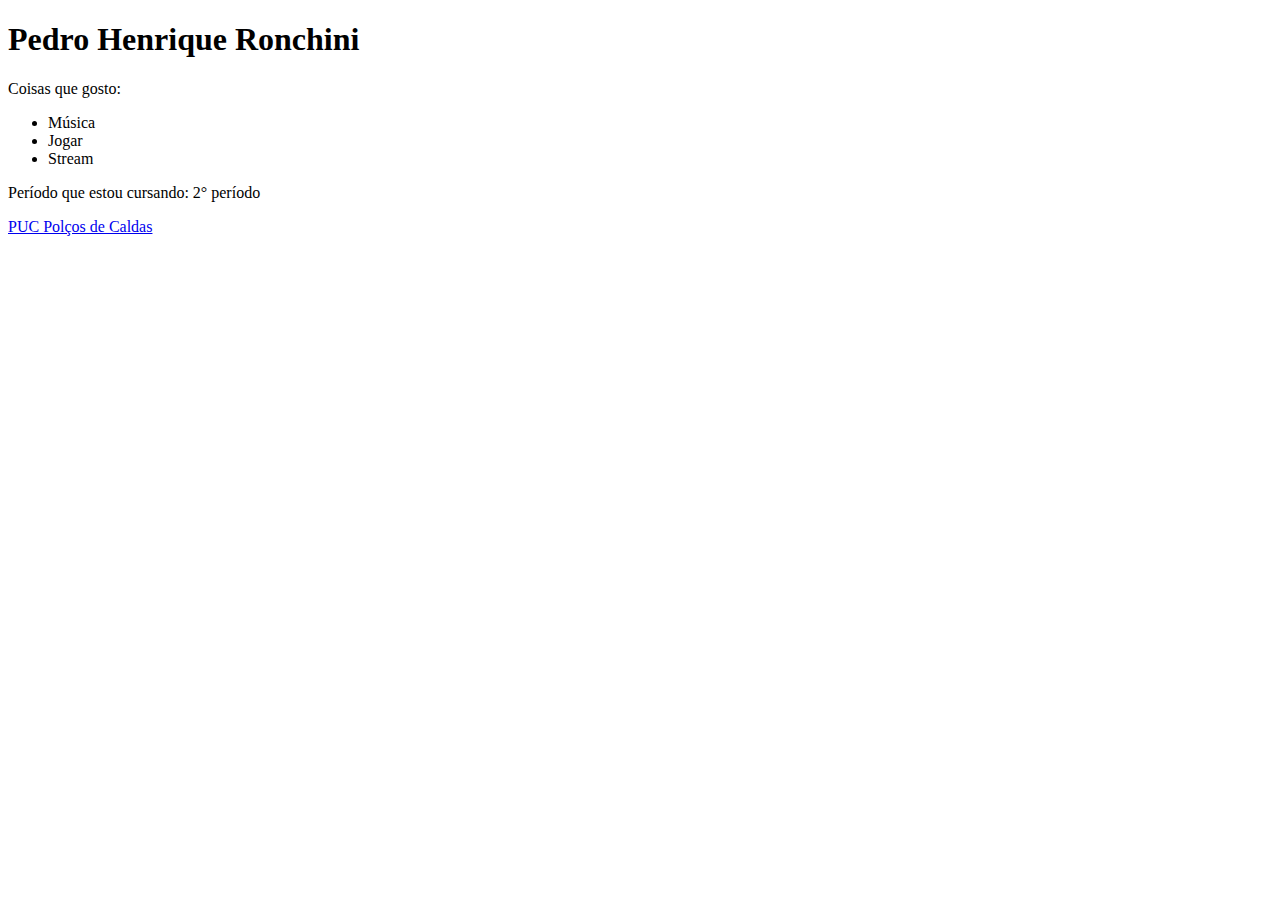
<file: aula1/exercicio1.html>
<!DOCTYPE html>

<html lang="pt-br">

  <head>
    <meta charset="utf-8">
    <title>Pedro</title>
  </head>

  <body>
    <h1>Pedro Henrique Ronchini</h1>

    <p>Coisas que gosto:</p>
    <ul>
      <li>Música</li>
      <li>Jogar</li>
      <li>Stream</li>
    </ul>

    <p>Período que estou cursando: 2° período</p>

    <a href="https://www.pucpcaldas.br">PUC Polços de Caldas</a>
  </body>
</html>
</file>
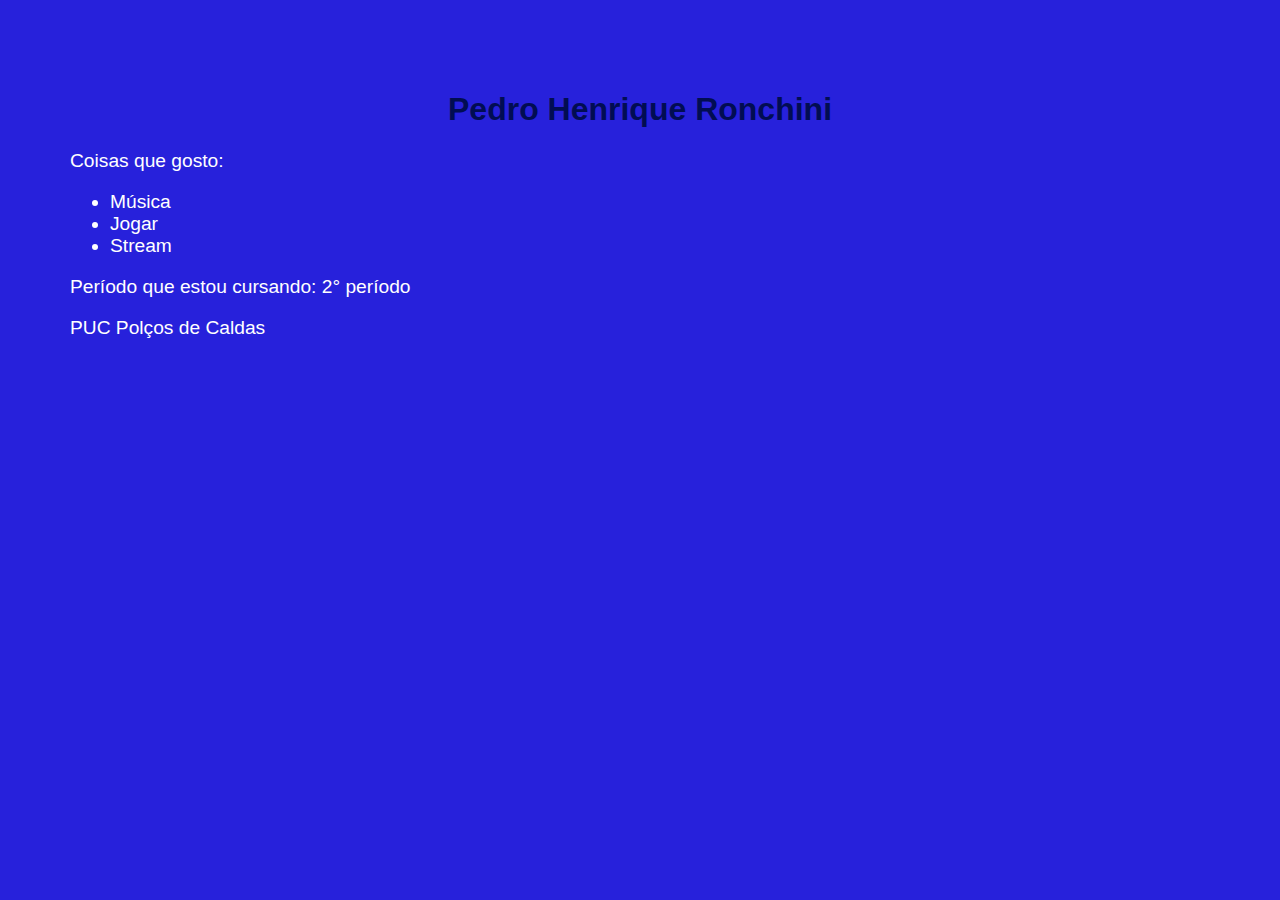
<file: aula1/exercicio2/exercicio2.html>
<!DOCTYPE html>

<html lang="pt-br">

  <head>
    <meta charset="utf-8">
    <link rel="stylesheet" href="style.css">
    <title>Pedro</title>
  </head>

  <body>
    <h1 class="titulo">Pedro Henrique Ronchini</h1>

    <p>Coisas que gosto:</p>
    <ul>
      <li>Música</li>
      <li>Jogar</li>
      <li>Stream</li>
    </ul>

    <p>Período que estou cursando: 2° período</p>

    <a href="https://www.pucpcaldas.br">PUC Polços de Caldas</a>
  </body>
</html>
</file>
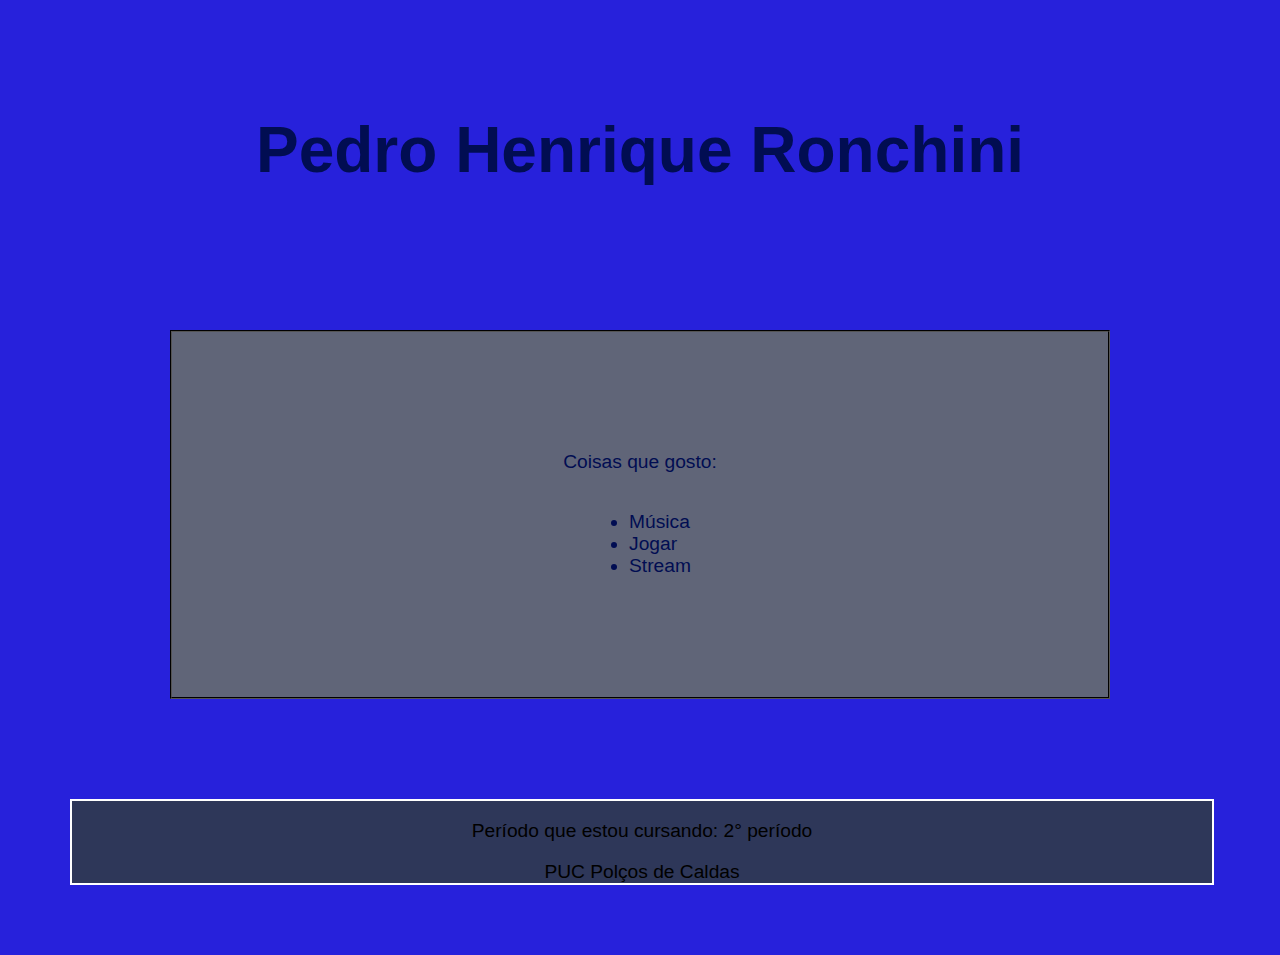
<file: aula1/exercicio3/exercicio3.html>
<!DOCTYPE html>

<html lang="pt-br">

  <head>
    <meta charset="utf-8">
    <link rel="stylesheet" href="style.css">
    <title>Pedro</title>
  </head>

  <body>
  <div class="titulo">
    <h1>Pedro Henrique Ronchini</h1>
  </div>
  <div class=gosto>
    <p>Coisas que gosto:</p>
    <ul>
      <li>Música</li>
      <li>Jogar</li>
      <li>Stream</li>
    </ul>
  </div>

  <div class="puc">
    <p>Período que estou cursando: 2° período</p>

    <a href="https://www.pucpcaldas.br">PUC Polços de Caldas</a>
  </div>
  </body>
</html>
</file>
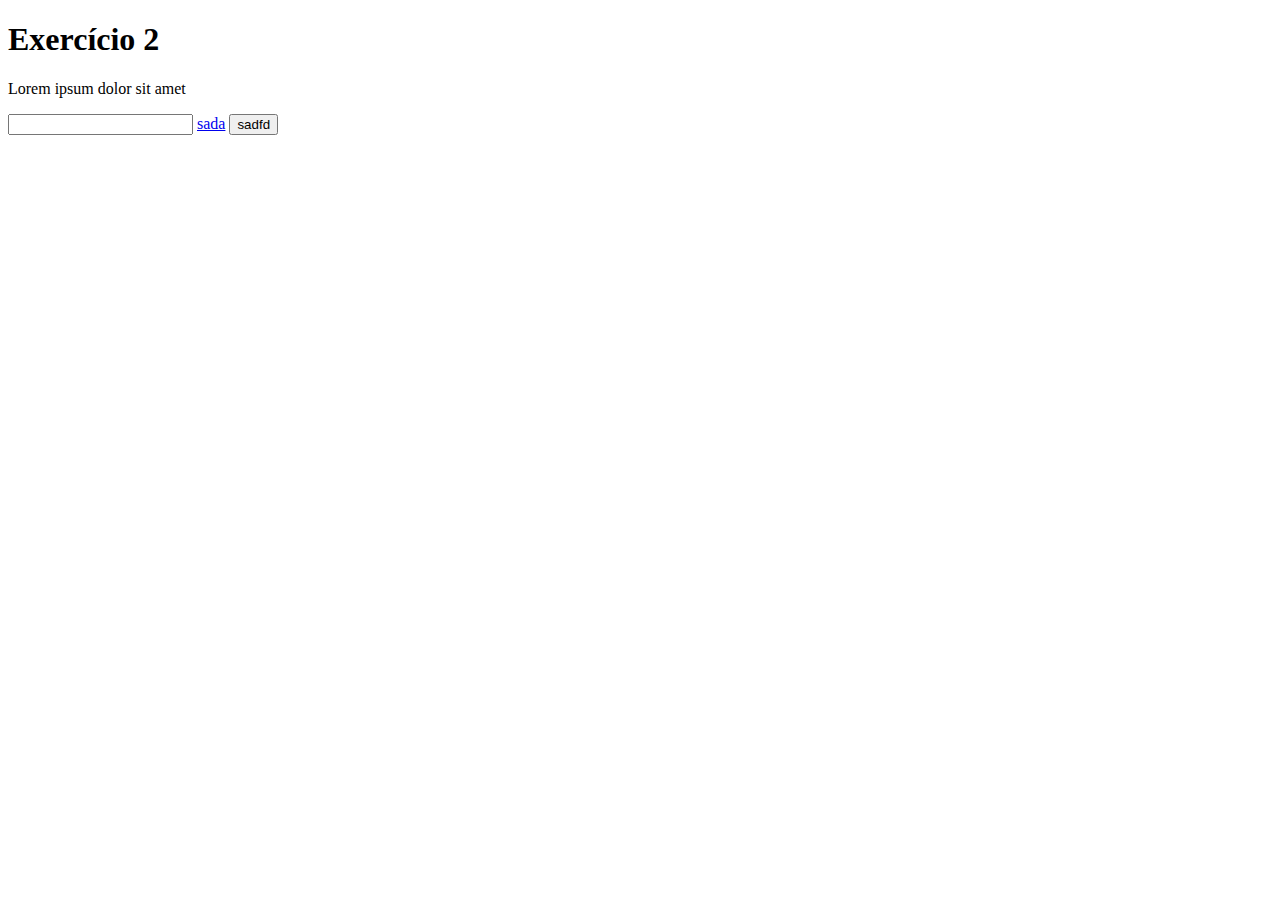
<file: aula2/exercicio2/exercicio2.html>
<!DOCTYPE html>

<html lang="pt-br">

  <head>
    <meta charset="utf-8">
    <script type="text/javascript" src="../JQuery.js"></script>
    <script type="text/javascript" src="scripts.js"></script>
    <title>Pedro</title>
  </head>

  <body>
    <h1 id="h1">Exercício 2</h1>
    <p id="p">Lorem ipsum dolor sit amet</p>
    <input type="text" id="formulario">
    <a href="#" id="link">sada</a>
    <button id="botao">sadfd</button>
  </body>
</html>
</file>
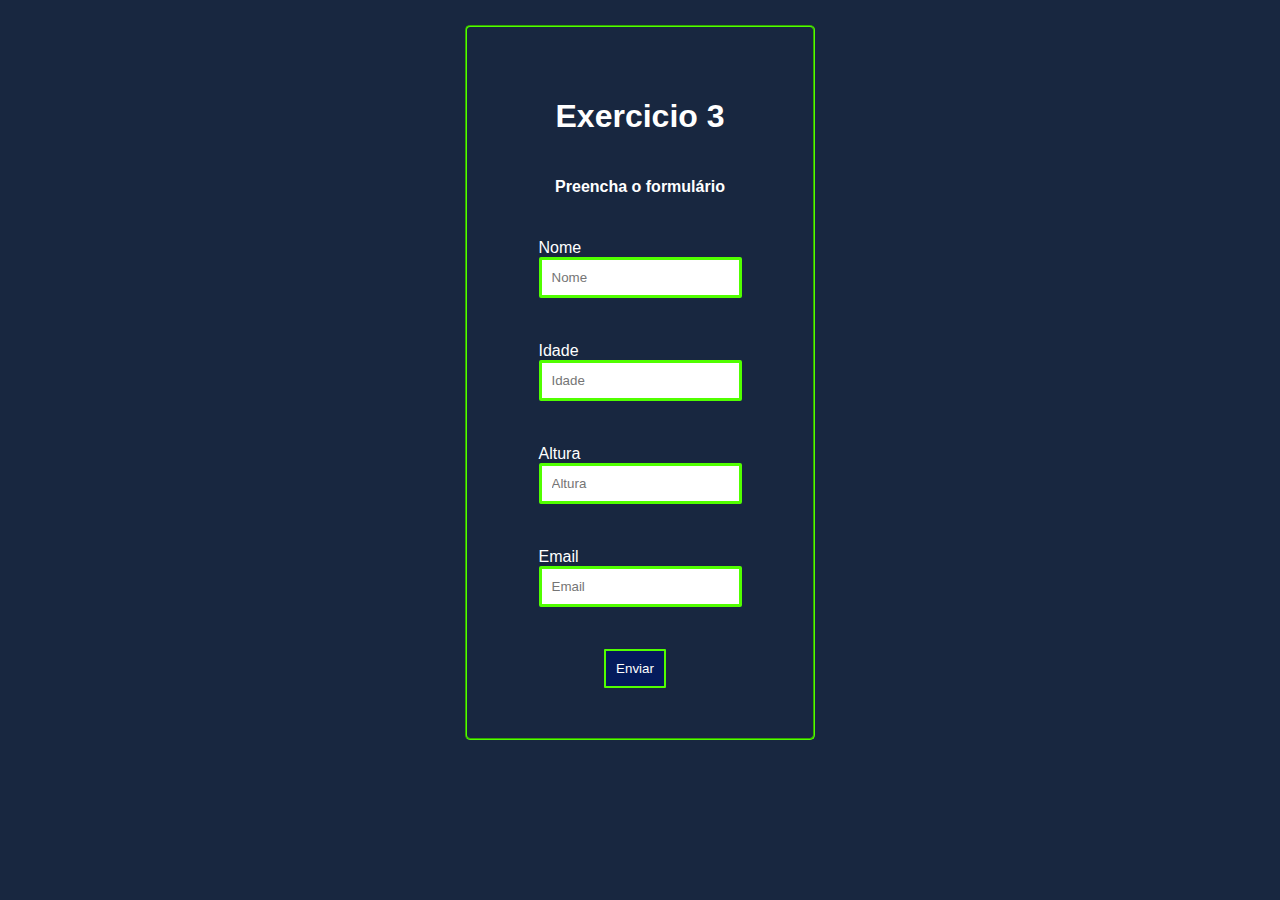
<file: aula2/exercicio3/exercicio3.html>
<!DOCTYPE html>

<html lang="pt-br">

  <head>
    <link rel="stylesheet" href="style.css">
    <meta charset="utf-8">
    <script type="text/javascript" src="../JQuery.js"></script>
    <script type="text/javascript" src="scripts.js"></script>
    <title>Pedro</title>
  </head>

  <body>
    <div class="formulario">
      <h1>Exercicio 3</h1>
            <h4>Preencha o formulário</h4>
                <div class="field" id="field_nome">
                    <label for="nome">Nome</label>
                    <input class="input" type="text" id="nome" placeholder="Nome">
                </div>

                <div class="field" id="field_idade">
                    <label for="idade">Idade</label>
                    <input class="input" type="text" id="idade" placeholder="Idade">
                </div>

                <div class="field" id="field_altura">
                    <label for="altura">Altura</label>
                    <input class="input" type="text" id="altura" placeholder="Altura">
                </div>

                <div class="field" id="field_email">
                    <label for="email">Email</label>
                    <input class="input" type="text" id="email" placeholder="Email">
                </div>
            <button id="botao" class="botao">Enviar</button>
            <h4 id="enviado" class="enviado">Seu cadastro foi feito com sucesso</h4>
    </div>
  </body>
</html>
</file>
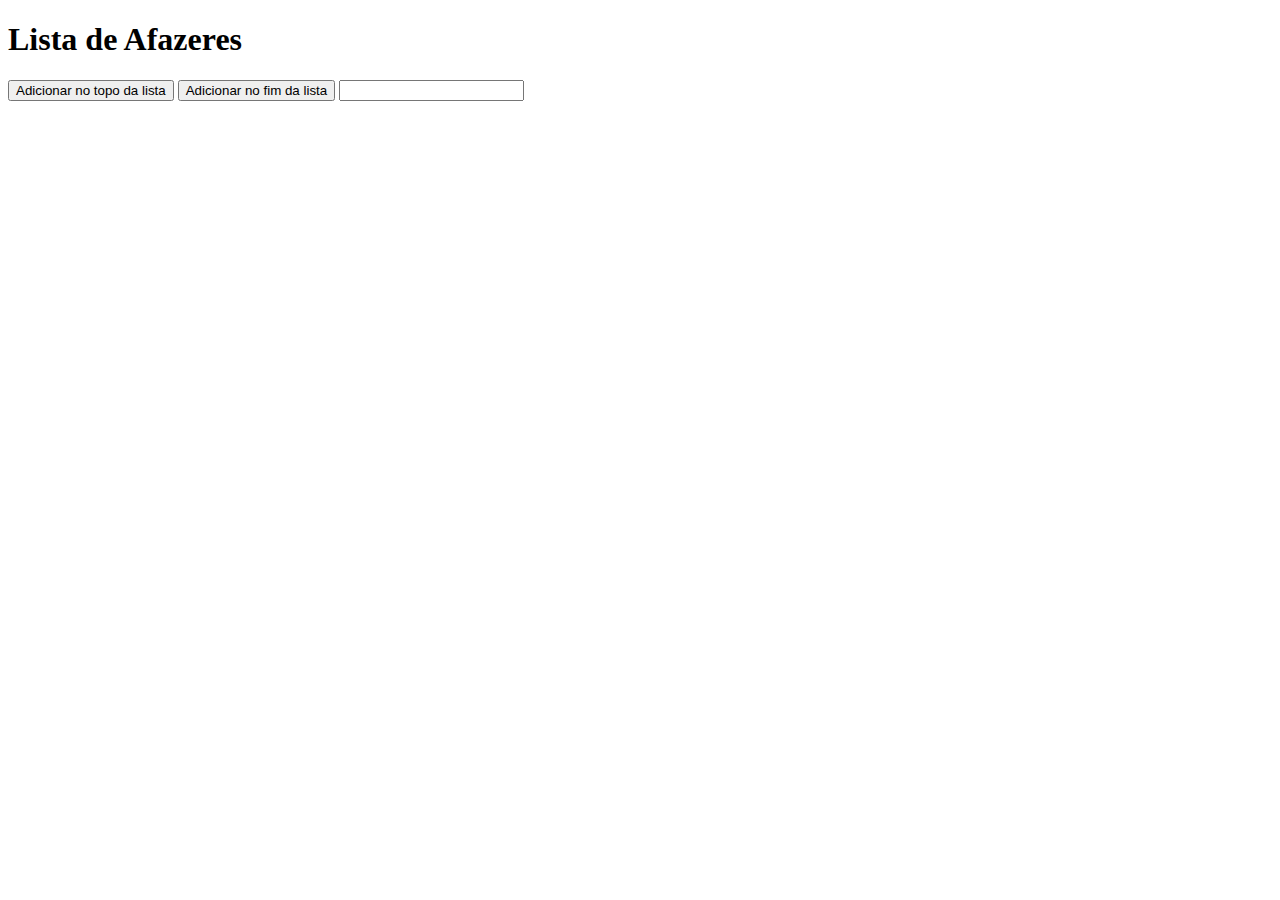
<file: aula2/exercicio4/exercicio4.html>
<!DOCTYPE html>

<html lang="pt-br">

  <head>
    <meta charset="utf-8">
    <script type="text/javascript" src="../JQuery.js"></script>
    <script type="text/javascript" src="scripts.js"></script>
    <title>Pedro</title>
  </head>

  <body>
    <h1>Lista de Afazeres</h1>
    <button id="topo">Adicionar no topo da lista</button>
    <button id="fim">Adicionar no fim da lista</button>
    <input type="text" id="tarefa">
    <ul id="lista">

    </ul>
     
  </body>
</html>
</file>
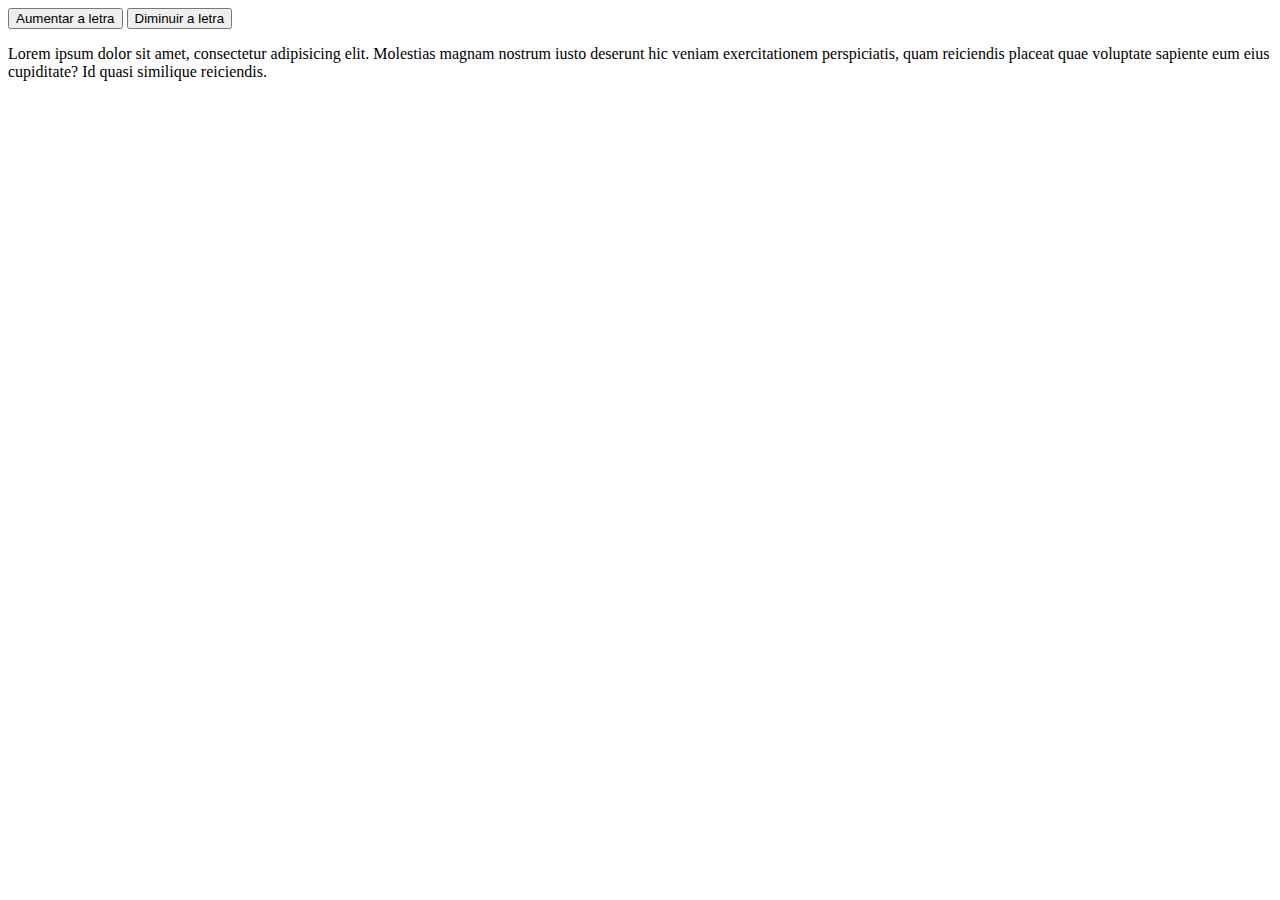
<file: aula2/exercicio6/exercicio6.html>
<!DOCTYPE html>

<html lang="pt-br">

  <head>
    <meta charset="utf-8">
    <script type="text/javascript" src="../JQuery.js"></script>
    <script type="text/javascript" src="scripts.js"></script>
    <title>Pedro</title>
  </head>

  <body>

    <button id="aumentarLetra">Aumentar a letra</button>
    <button id="diminuirLetra">Diminuir a letra</button>
    <p id="paragrafo" class="paragrafo">
      Lorem ipsum dolor sit amet, consectetur adipisicing elit.
      Molestias magnam nostrum iusto deserunt hic veniam exercitationem
      perspiciatis, quam reiciendis placeat quae voluptate sapiente eum
      eius cupiditate? Id quasi similique reiciendis.
    </p> 

  </body>
</html>
</file>
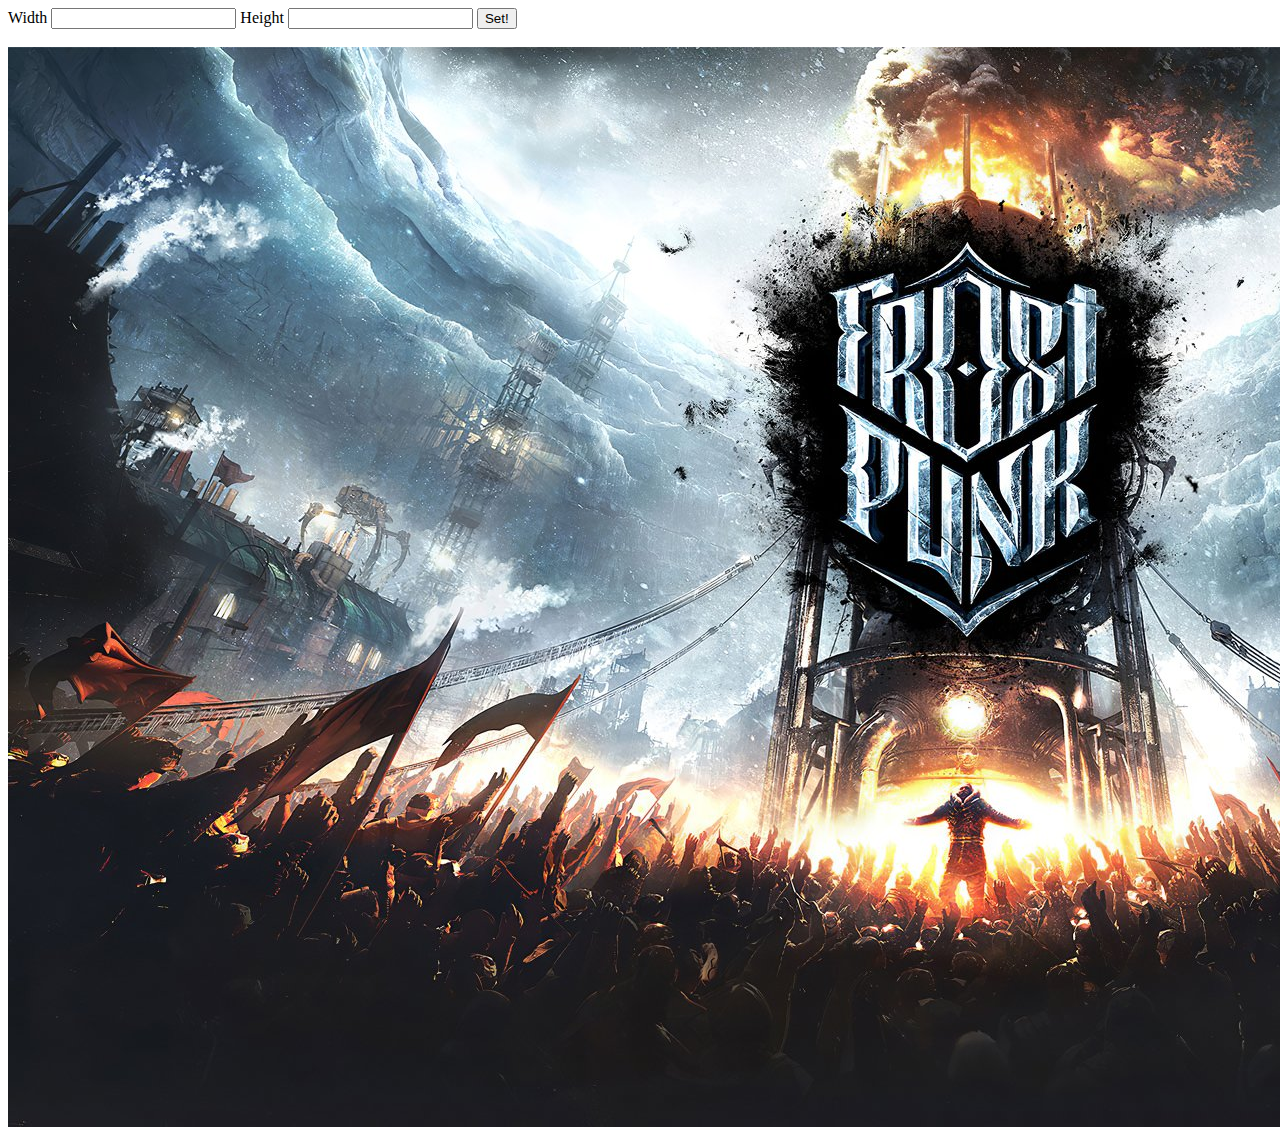
<file: aula2/exercicio7/exercicio7.html>
<!DOCTYPE html>

<html lang="pt-br">

  <head>
    <meta charset="utf-8">
    <script type="text/javascript" src="../JQuery.js"></script>
    <script type="text/javascript" src="scripts.js"></script>
    <title>Pedro</title>
  </head>

  <body>
    <label for="width">Width</label>
    <input id="width" type="number">
    <label for="height">Height</label>
    <input id="height" type="number">
    <button id="set">Set!</button>
    <br><br>
    <img id="frostpunck" src="wallpaper_frostpunk.jpg">
  </body>
</html>
</file>
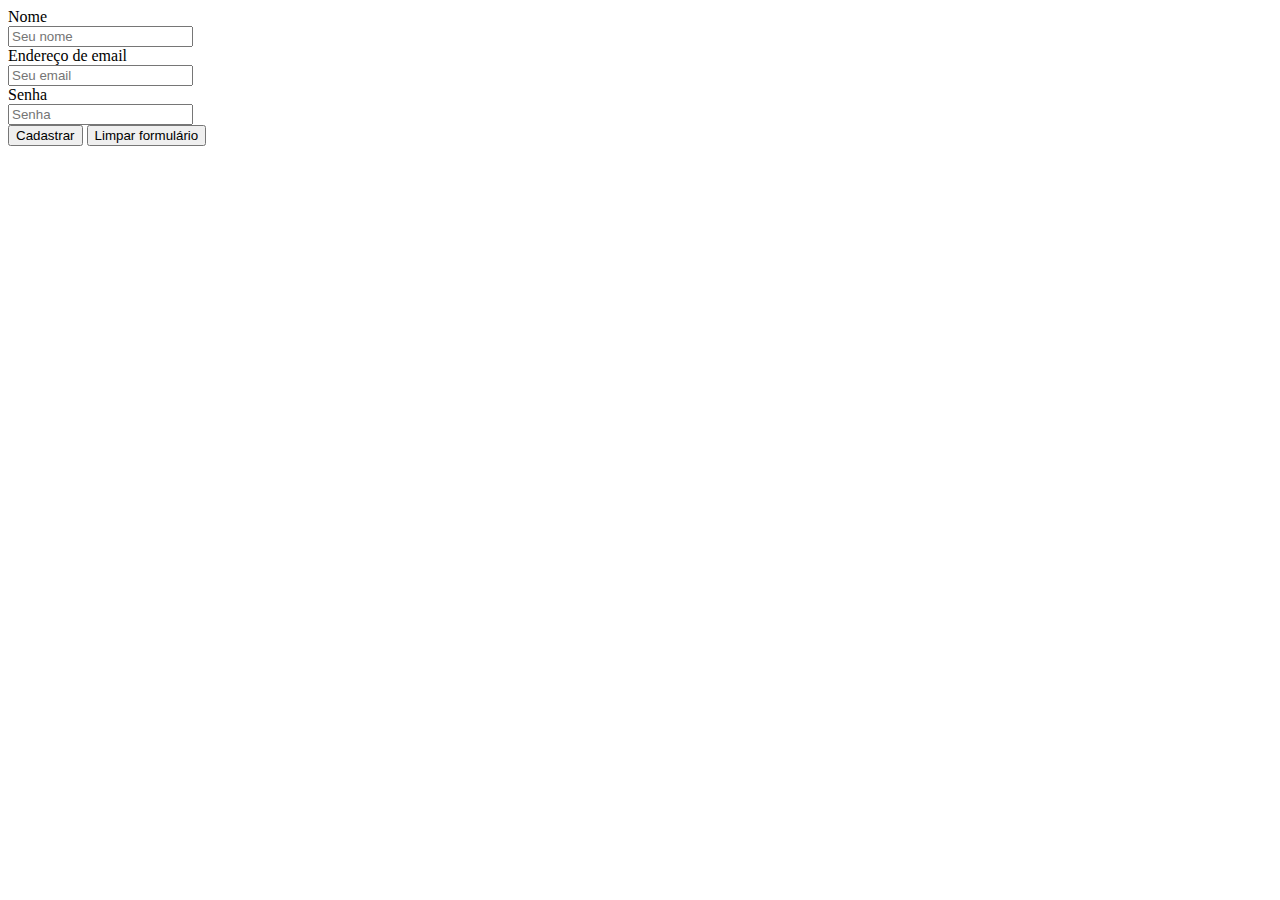
<file: aula3/exercicio1/exercicio1.html>
<!DOCTYPE html>
<html>
  <head>
    <!-- Required meta tags -->
    <meta charset="utf-8">
    <meta name="viewport" content="width=device-width, initial-scale=1, shrink-to-fit=no">
    <!-- Bootstrap CSS -->
    <link rel="stylesheet" href="https://stackpath.bootstrapcdn.com/bootstrap/4.5.0/css/bootstrap.min.css"
    integrity="sha384-9aIt2nRpC12Uk9gS9baDl411NQApFmC26EwAOH8WgZl5MYYxFfc+NcPb1dKGj7Sk" crossorigin="anonymous">

    <!-- Optional Java -->
    <!-- jQuery first, then Popper.js, then Bootstrap JS -->
    <script src="https://code.jquery.com/jquery-3.5.1.slim.min.js"
    integrity="sha384-DfXdz2htPH0lsSSs5nCTpuj/zy4C+OGpamoFVy38MVBnE+IbbVYUew+OrCXaRkfj"
    crossorigin="anonymous"></script>
    <script src="https://cdn.jsdelivr.net/npm/popper.js@1.16.0/dist/umd/popper.min.js"
    integrity="sha384-Q6E9RHvbIyZFJoft+2mJbHaEWldlvI9IOYy5n3zV9zzTtmI3UksdQRVvoxMfooAo"
    crossorigin="anonymous"></script>
    <script src="https://stackpath.bootstrapcdn.com/bootstrap/4.5.0/js/bootstrap.min.js"
    integrity="sha384-OgVRvuATP1z7JjHLkuOU7Xw704+h835Lr+6QL9UvYjZE3Ipu6Tp75j7Bh/kR0JKI"
    crossorigin="anonymous"></script>
    <script src="scripts.js"></script>
    <title>Pedro</title>
  </head>
  <body>

   <div class="container">
     <div class="row">
       <div class="col-12">
        <form>
          <div class="form-group">
            <label for="exampleInputEmail1">Nome</label>
            <div class="col-9 col-lg-10 col">
              <input type="email" class="form-control" id="nome" aria-describedby="emailHelp" placeholder="Seu nome">
            </div>
          </div>
        </form>
       </div>
       <div class="col-6 col-md-12">
        <form>

          <div class="form-group">
            <label for="exampleInputEmail1">Endereço de email</label>
            <div class="col-9 col-lg-10 col">
              <input type="email" class="form-control" id="email" aria-describedby="emailHelp" placeholder="Seu email">
            </div>
          </div>
        </form>

       </div>
       <div class="col-12 col-lg-6">
        <div class="form-group">
          <form>
            <label for="exampleInputPassword1">Senha</label>
            <div class="col-9 col-lg-10 col">
              <input type="password" class="form-control" id="senha" placeholder="Senha">
            </div>
          </form>

        </div> 
      </div>
     </div>

     <button type="submit" class="btn btn-danger" id="cadastrar">Cadastrar</button>
     <button type="submit" class="btn btn-danger" id="limpar">Limpar formulário</button>

   </div>
  </body> 
</html>
</file>
<file: aula1/exercicio2/style.css>
body {
  margin: 50px;
  padding: 20px;
  font-family: 'Trebuchet MS', 'Lucida Sans Unicode', 'Lucida Grande', 'Lucida Sans', Arial, sans-serif;
  background-color: #2721db;
  color: #FFF;
  font-size: larger;
}
a{
  color: #FFF;
  
}

a:hover {
  color: #000;
}

a:link{
  text-decoration: none;
}

.titulo {
  font-size: xx-large;
  text-align: center;
  color: #010d52;
}
</file>
<file: aula1/exercicio3/style.css>
body {
  margin: 50px;
  padding: 20px;
  font-family: 'Trebuchet MS', 'Lucida Sans Unicode', 'Lucida Grande', 'Lucida Sans', Arial, sans-serif;
  background-color: #2721db;
  color: #FFF;
  font-size: larger;
}
a{
  color: #000;
  
}

a:hover {
  color: #FFF;
}

a:link{
  text-decoration: none;
}

.titulo {
  font-size: xx-large;
  text-align: center;
  color: #010d52;
  display: flex;
  justify-content: center;
  align-items: center;
}

.gosto {
  display: flex;
  justify-content: center;
  align-items: center;
  flex-direction: column;
  border: 2px groove #000;
  padding: 100px;
  margin: 100px;
  background-color: #606578;
  color: #010d52;
}

.puc {
  height: 100%;
  width: 100%;
  display: flex;
  justify-content: center;
  align-items: center;
  flex-direction: column;
  border: 2px solid #FFF;
  background-color: #2e3759;
  color: #000;
}
</file>
<file: aula2/exercicio3/style.css>
body {
  display: flex;
  justify-content: center;
  align-items: center;
  flex-direction: column;
  font-size: 20;
  font-family: 'Trebuchet MS', 'Lucida Sans Unicode', 'Lucida Grande', 'Lucida Sans', Arial, sans-serif;
  padding: 25px;
  margin: 0;
  background-color: #182740;
  color: #FFF;
}
input {
  padding: 10px;
  border: 3px solid #51ff00;
  border-radius: 2px;
}

button {
  margin-right: 10px;
  margin-top: 20px;
  padding: 10px;
  color: #FFF;
  background-color: #041b5c;
  border: 2px solid #51ff00;
  border-radius: 1px;
}

.erro {
  border: 5px solid #041b5c;
  border-radius: 6px #51ff00;
  background-color: #041b5c;
}

.envia {
  margin: 10px;
  color: #FFF;
}

.formulario{
  display: flex;
  justify-content: center;
  align-items: center;
  flex-direction: column;
  padding: 50px;
  border: 2px groove #51ff00;
  border-radius: 5px;
  height: 100%;
  width: 20%;
}

#field_nome {
  padding: 20px;
  margin: 2px;
}

#field_idade {
  padding: 20px;
  margin: 2px;
}

#field_altura {
  padding: 20px;
  margin: 2px;
}

#field_email {
  padding: 20px;
  margin: 2px;
}
</file>
